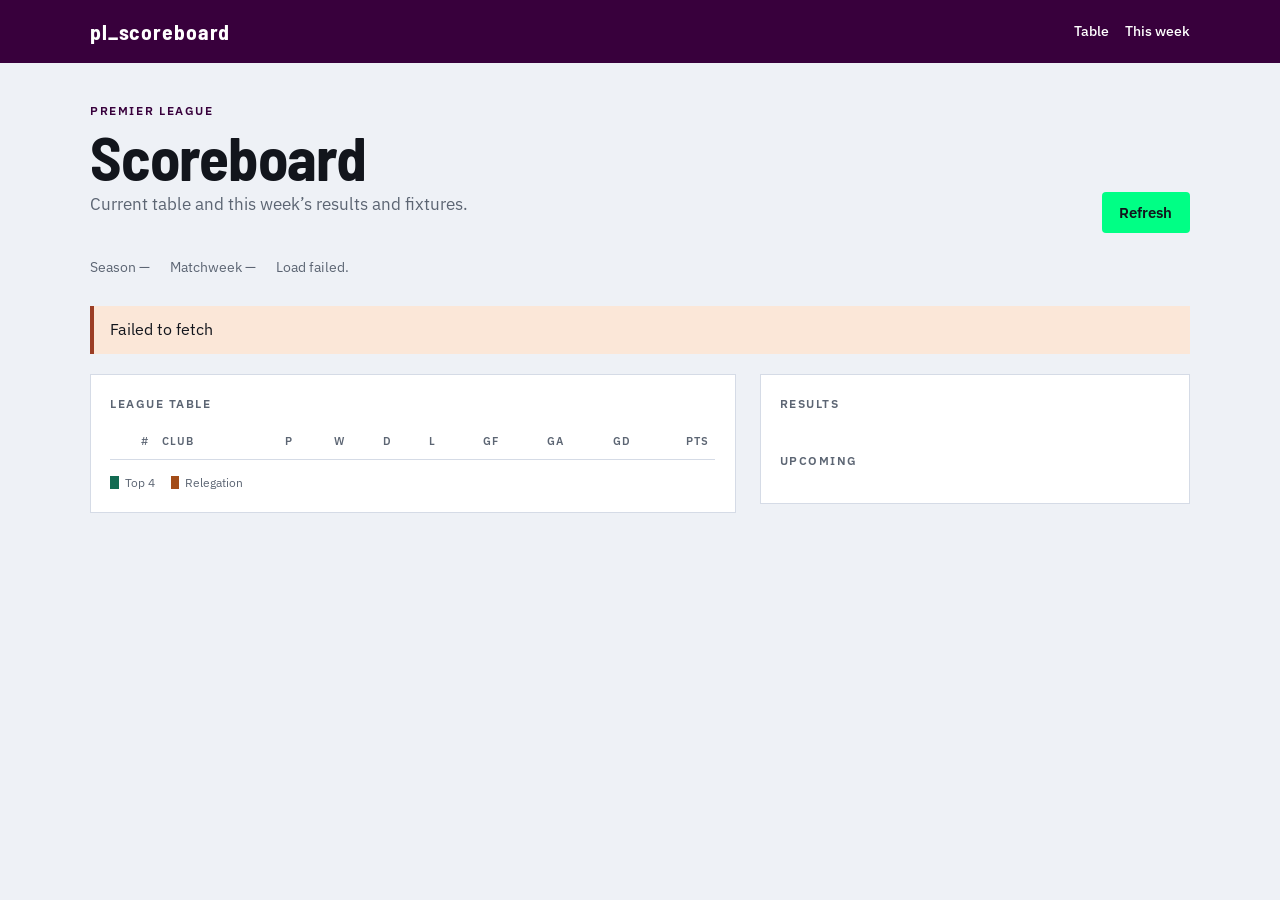
<file: 02-development/frontent/index.html>
<!DOCTYPE html>
<html lang="en">
  <head>
    <meta charset="utf-8" />
    <meta name="viewport" content="width=device-width, initial-scale=1" />
    <title>Premier League Scoreboard</title>
    <link rel="preconnect" href="https://fonts.googleapis.com" />
    <link rel="preconnect" href="https://fonts.gstatic.com" crossorigin />
    <link
      href="https://fonts.googleapis.com/css2?family=Barlow+Semi+Condensed:wght@600;700&family=IBM+Plex+Sans:ital,wght@0,400;0,500;0,600;0,700;1,400&display=swap"
      rel="stylesheet"
    />
    <link rel="stylesheet" href="./css/styles.css?v=2" />
  </head>
  <body>
    <header class="site-header">
      <span class="brand">pl_scoreboard</span>
      <nav>
        <a href="#table">Table</a>
        <a href="#this-week">This week</a>
      </nav>
    </header>

    <main class="container">
      <section class="page-heading">
        <div>
          <p class="eyebrow">Premier League</p>
          <h1>Scoreboard</h1>
          <p class="lede">Current table and this week’s results and fixtures.</p>
        </div>
        <button class="button" id="refresh-btn" type="button">Refresh</button>
      </section>

      <p class="meta-row">
        <span id="season-label">Season —</span>
        <span id="matchweek-label">Matchweek —</span>
        <span id="load-status">Loading scoreboard…</span>
      </p>

      <p class="banner" id="error-banner" hidden></p>

      <div class="layout">
        <section class="panel" id="table">
          <h2>League table</h2>
          <div class="table-wrap">
            <table>
              <thead>
                <tr>
                  <th class="num">#</th>
                  <th>Club</th>
                  <th class="num">P</th>
                  <th class="num">W</th>
                  <th class="num">D</th>
                  <th class="num">L</th>
                  <th class="num">GF</th>
                  <th class="num">GA</th>
                  <th class="num">GD</th>
                  <th class="num">Pts</th>
                </tr>
              </thead>
              <tbody id="standings-body"></tbody>
            </table>
          </div>
          <p class="legend">
            <span><i class="swatch swatch-cl"></i> Top 4</span>
            <span><i class="swatch swatch-rel"></i> Relegation</span>
          </p>
        </section>

        <section class="panel" id="this-week">
          <div class="week-block">
            <h2>Results</h2>
            <div class="match-list" id="results-list"></div>
          </div>
          <div class="week-block">
            <h2>Upcoming</h2>
            <div class="match-list" id="fixtures-list"></div>
          </div>
        </section>
      </div>
    </main>

    <dialog id="match-dialog">
      <div id="match-dialog-body"></div>
      <form method="dialog">
        <button class="button" id="close-dialog" type="submit">Close</button>
      </form>
    </dialog>

    <script type="module" src="./js/app.js?v=3"></script>
  </body>
</html>
</file>
<file: 02-development/frontent/css/styles.css>
:root {
  --ink: #12151c;
  --muted: #5c6573;
  --paper: #eef1f6;
  --panel: #ffffff;
  --line: #d5dbe6;
  --accent: #38003c;
  --accent-2: #00ff85;
  --rel: #fbe7d8;
  --font-ui: "IBM Plex Sans", "Helvetica Neue", Helvetica, Arial, sans-serif;
  --font-score: "Barlow Semi Condensed", "Arial Narrow", sans-serif;
}

* { box-sizing: border-box; }

body {
  margin: 0;
  color: var(--ink);
  background: var(--paper);
  font-family: var(--font-ui);
  font-size: 16px;
  line-height: 1.45;
}

a { color: var(--accent); }

.site-header {
  display: flex;
  align-items: center;
  justify-content: space-between;
  gap: 1rem;
  padding: 1rem max(1.25rem, calc((100vw - 1100px) / 2));
  background: var(--accent);
  color: #fff;
}

.brand {
  font-family: var(--font-score);
  font-size: 1.35rem;
  font-weight: 700;
  letter-spacing: 0.04em;
  text-transform: lowercase;
}

.site-header nav {
  display: flex;
  gap: 1rem;
  font-size: 0.9rem;
  font-weight: 500;
}

.site-header a { color: #fff; text-decoration: none; }

.container {
  width: min(1100px, calc(100% - 2.5rem));
  margin: 0 auto;
  padding: 2.5rem 0 4rem;
}

.page-heading {
  display: flex;
  align-items: end;
  justify-content: space-between;
  gap: 1.5rem;
  margin-bottom: 1.5rem;
}

h1, h2, h3, p { margin-top: 0; }

h1 {
  margin-bottom: 0.4rem;
  font-family: var(--font-score);
  font-size: clamp(2.4rem, 6vw, 3.8rem);
  font-weight: 700;
  line-height: 0.95;
  letter-spacing: -0.02em;
}

h2 {
  margin-bottom: 0.85rem;
  font-size: 0.78rem;
  font-weight: 600;
  letter-spacing: 0.12em;
  text-transform: uppercase;
  color: var(--muted);
}

.eyebrow {
  margin-bottom: 0.5rem;
  color: var(--accent);
  font-size: 0.72rem;
  font-weight: 600;
  letter-spacing: 0.14em;
  text-transform: uppercase;
}

.lede, .muted, .empty { color: var(--muted); }
.lede { font-size: 1.05rem; max-width: 36rem; }
.empty { margin: 0; padding: 0.4rem 0 0.2rem; }

.meta-row {
  display: flex;
  flex-wrap: wrap;
  gap: 0.75rem 1.25rem;
  margin-bottom: 1.75rem;
  color: var(--muted);
  font-size: 0.88rem;
  font-variant-numeric: tabular-nums;
}

.button {
  border: 0;
  border-radius: 4px;
  padding: 0.7rem 1.1rem;
  color: var(--ink);
  background: var(--accent-2);
  font-family: var(--font-ui);
  font-size: 0.92rem;
  font-weight: 600;
  cursor: pointer;
}

.button:disabled { opacity: 0.55; cursor: wait; }

.banner {
  margin-bottom: 1.25rem;
  border-left: 4px solid #9b3d24;
  padding: 0.8rem 1rem;
  background: var(--rel);
}

.layout {
  display: grid;
  grid-template-columns: minmax(0, 1.35fr) minmax(280px, 0.9fr);
  gap: 1.5rem;
  align-items: start;
}

.panel {
  border: 1px solid var(--line);
  background: var(--panel);
  padding: 1.15rem 1.2rem 1.25rem;
}

.table-wrap { overflow-x: auto; }

table {
  width: 100%;
  border-collapse: collapse;
  font-size: 0.92rem;
}

th, td {
  padding: 0.55rem 0.4rem;
  border-bottom: 1px solid var(--line);
  text-align: left;
  white-space: nowrap;
}

th[scope="row"] {
  font-weight: 500;
  padding-right: 1rem;
}

thead th {
  color: var(--muted);
  font-size: 0.68rem;
  font-weight: 600;
  letter-spacing: 0.08em;
  text-transform: uppercase;
}

.num {
  text-align: right;
  font-variant-numeric: tabular-nums lining-nums;
}

.pts {
  font-family: var(--font-score);
  font-size: 1.05rem;
  font-weight: 700;
}

.zone-cl td:first-child, .zone-cl th { box-shadow: inset 3px 0 0 #126b52; }
.zone-rel td:first-child, .zone-rel th { box-shadow: inset 3px 0 0 #a34c18; }

.match-list { display: grid; gap: 1.15rem; }

.match-day { display: grid; gap: 0.5rem; }

.match-day-label {
  margin: 0;
  font-size: 0.8rem;
  font-weight: 600;
  color: var(--ink);
}

.match-card {
  display: grid;
  gap: 0.28rem;
  width: 100%;
  border: 1px solid var(--line);
  border-radius: 6px;
  padding: 0.7rem 0.85rem 0.8rem;
  background: #f7f8fb;
  font: inherit;
  cursor: pointer;
  text-align: inherit;
}

.match-card:hover { border-color: var(--accent); background: #fff; }

.match-meta {
  display: flex;
  align-items: baseline;
  justify-content: flex-end;
  margin-bottom: 0.05rem;
  color: var(--muted);
  font-size: 0.75rem;
  font-weight: 500;
  font-variant-numeric: tabular-nums;
}

.match-state {
  font-size: 0.68rem;
  font-weight: 700;
  letter-spacing: 0.08em;
  text-transform: uppercase;
}

.match-time {
  font-family: var(--font-score);
  font-size: 0.95rem;
  font-weight: 700;
  color: var(--accent);
}

.match-row {
  display: grid;
  grid-template-columns: minmax(0, 1fr) 2.1rem;
  align-items: baseline;
  gap: 0.75rem;
}

.club {
  min-width: 0;
  font-size: 0.98rem;
  font-weight: 600;
  line-height: 1.25;
  overflow-wrap: anywhere;
}

.score {
  font-family: var(--font-score);
  font-size: 1.35rem;
  font-weight: 700;
  line-height: 1;
  text-align: right;
  font-variant-numeric: tabular-nums;
}

.is-fixture .score { min-height: 1.1rem; }

.week-block { margin-bottom: 1.6rem; }
.week-block:last-child { margin-bottom: 0; }

dialog {
  border: 1px solid var(--line);
  border-radius: 8px;
  padding: 1.25rem 1.35rem;
  width: min(22rem, calc(100% - 2rem));
  font-family: var(--font-ui);
}

dialog::backdrop { background: rgb(18 21 28 / 0.45); }

.dialog-score { margin: 0.4rem 0 0.85rem; }
.dialog-club { margin: 0.15rem 0; font-size: 1.05rem; font-weight: 600; }
.dialog-nums {
  margin: 0.2rem 0 0.35rem;
  font-family: var(--font-score);
  font-size: 2rem;
  font-weight: 700;
  line-height: 1;
}

.legend {
  display: flex;
  gap: 1rem;
  margin-top: 0.85rem;
  margin-bottom: 0;
  color: var(--muted);
  font-size: 0.78rem;
}

.legend span { display: inline-flex; align-items: center; gap: 0.35rem; }
.swatch { width: 0.55rem; height: 0.85rem; display: inline-block; }
.swatch-cl { background: #126b52; }
.swatch-rel { background: #a34c18; }

@media (max-width: 800px) {
  .layout, .page-heading { grid-template-columns: 1fr; flex-direction: column; align-items: stretch; }
  .container { width: min(100% - 1.5rem, 1100px); }
}
</file>
